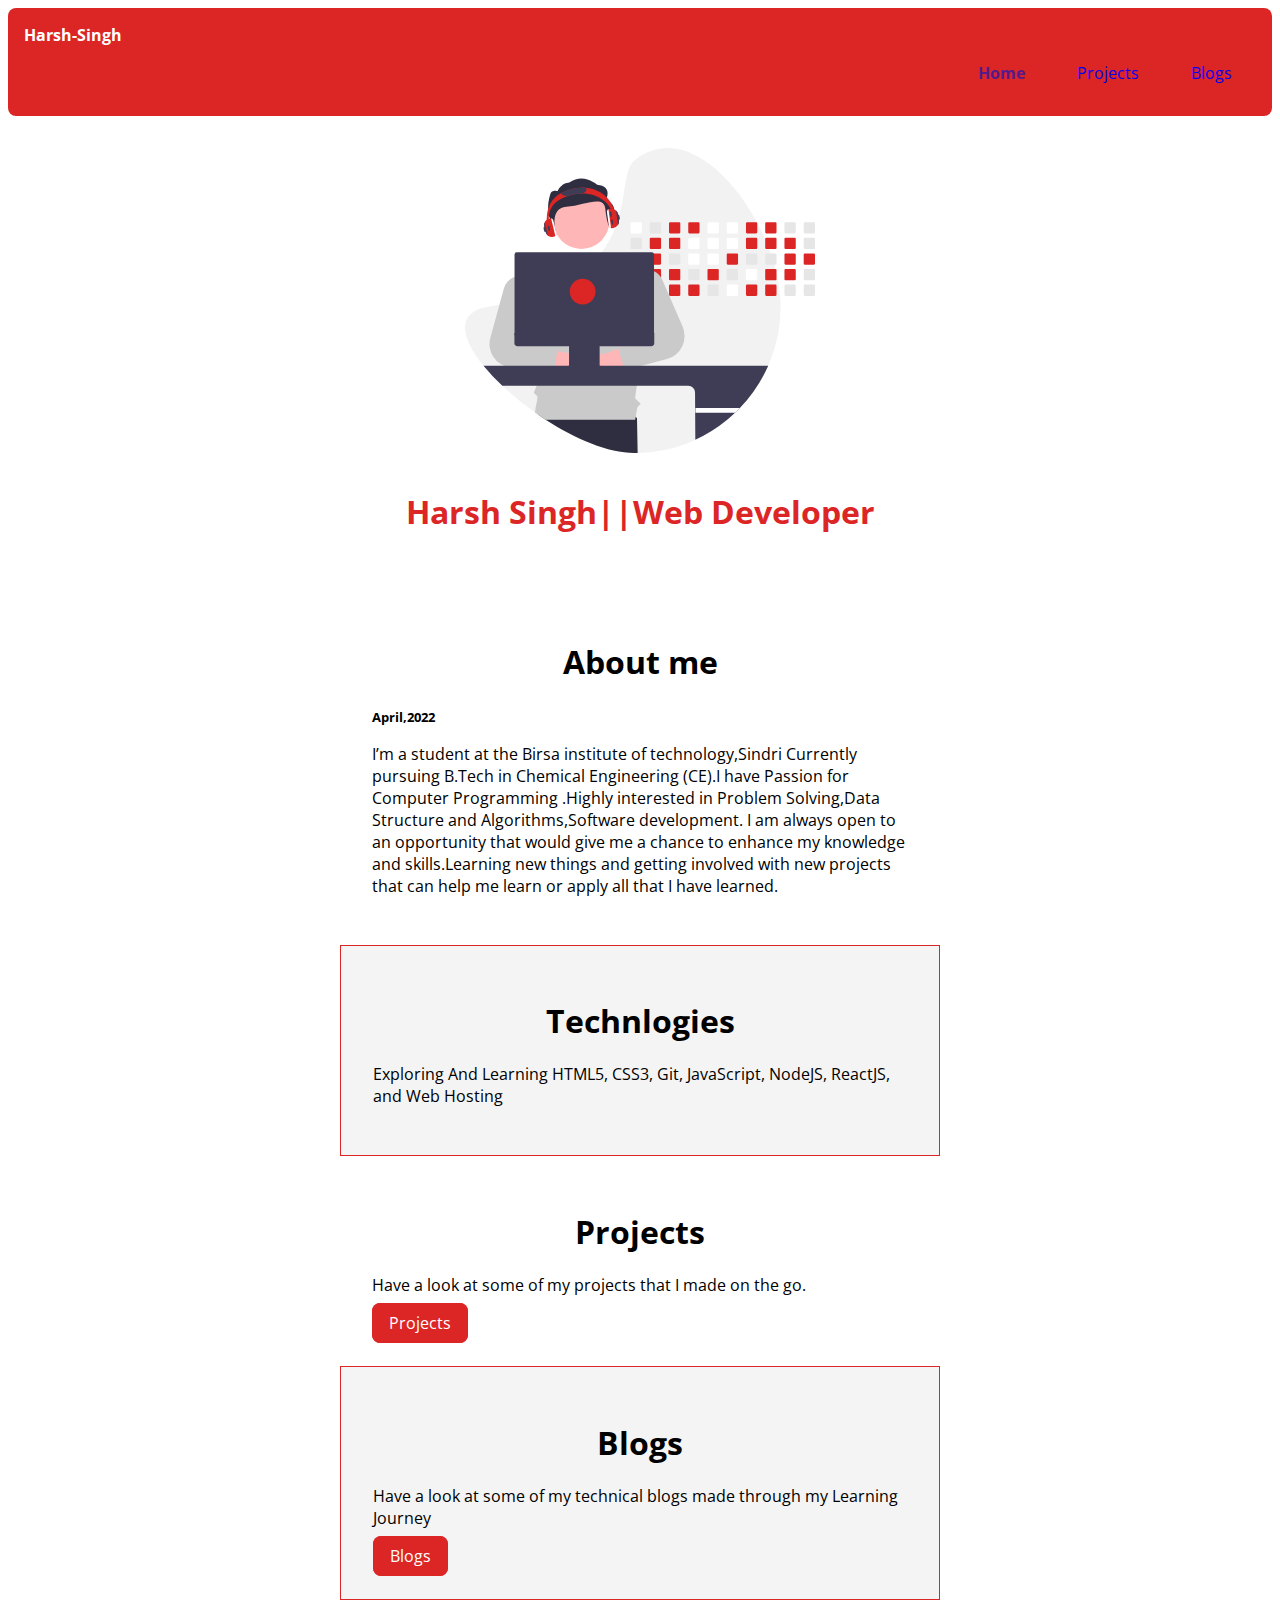
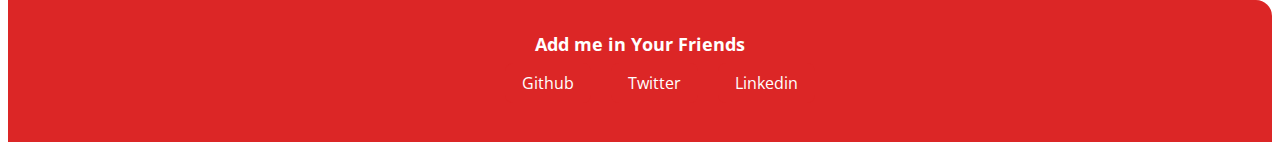
<file: index.html>
<!DOCTYPE html>
<html lang="en">
<head>
    <meta charset="UTF-8">
    <meta http-equiv="X-UA-Compatible" content="IE=edge">
    <meta name="viewport" content="width=device-width, initial-scale=1.0">
    <title>Home||Harsh-singh</title>
    <link rel="stylesheet" href="style.css">
</head>
<body>

    <!-- Navigation -->
    <nav class="navigation container">
        <div class="nav-brand">Harsh-Singh</div>
        <ul class="list-non-bullet nav-pills">
            <li class="list-item-inline">
                <a class="link link-active" href="">Home</a>
            </li>
            <li class="list-item-inline">
                <a class="link"href="projects.html">Projects</a>
            </li>

            <li class="list-item-inline">
                <a class="link" href="blogs.html">Blogs</a>
            </li>
            
        </ul>

    </nav>

    <!-- Header -->
    <header class="hero">
        <img class="hero-img"src="image/harsh-image.svg" alt="">
        <h1 class="hero-heading">Harsh Singh||Web Developer</h1>

    </header>

    <!--About me -->
    <div class="container container-center">
        <section class="section">
            <h1>About me</h1>
            <small><strong>April,2022</strong></small>
            <p>I’m a student at the Birsa institute of technology,Sindri Currently pursuing B.Tech in Chemical Engineering (CE).I have Passion for Computer Programming .Highly interested in Problem Solving,Data Structure and Algorithms,Software development.
                I am always open to an opportunity that would give me a chance to enhance my knowledge and skills.Learning new things and getting involved with new projects that can help me learn or apply all that I have learned.</p>

        </section>
    </div>

    <!--  white section -->
    <div class="container container-center">
        <section class="section ow">
            <h1>Technlogies</h1>
            <p>Exploring And Learning HTML5, CSS3, Git, JavaScript, NodeJS, ReactJS, and Web Hosting</p>
        </section>
    </div>

    <!-- off white section -->
    <div class="container container-center">
        <section class="section">
            <h1>Projects</h1>
            <p>Have a look at some of my projects that I made on the go.</p>
            <a class="link link-primary"href="projects.html">Projects</a>
        </section>

    </div>

    <!-- white section -->
    <div class="container container-center">
        <section class="section ow">
            <h1>Blogs</h1>
            <p>Have a look at some of my technical blogs made through my Learning Journey
            </p>
            <a class="link link-primary" href="blogs.html">Blogs</a>
        </section>
    </div>


    <!-- footer -->
    <footer class="footer">
        <div class="footer-header">Add me in Your Friends</div>
            <ul class="list-non-bullet">
                <li class="list-item-inline">
                    <a class="link link-primary" href="https://github.com/harshsingh2985">Github</a>
                </li>
                <li class="list-item-inline">
                    <a class="link link-primary" href="https://twitter.com/Harshsinghbksc">Twitter</a>
                </li>
                <li class="list-item-inline">
                    <a class="link link-primary" href="https://www.linkedin.com/in/harsh-singh-6a6871217/">Linkedin</a>
                </li>
            </ul>
    </footer>









    
    
</body>
</html>
</file>
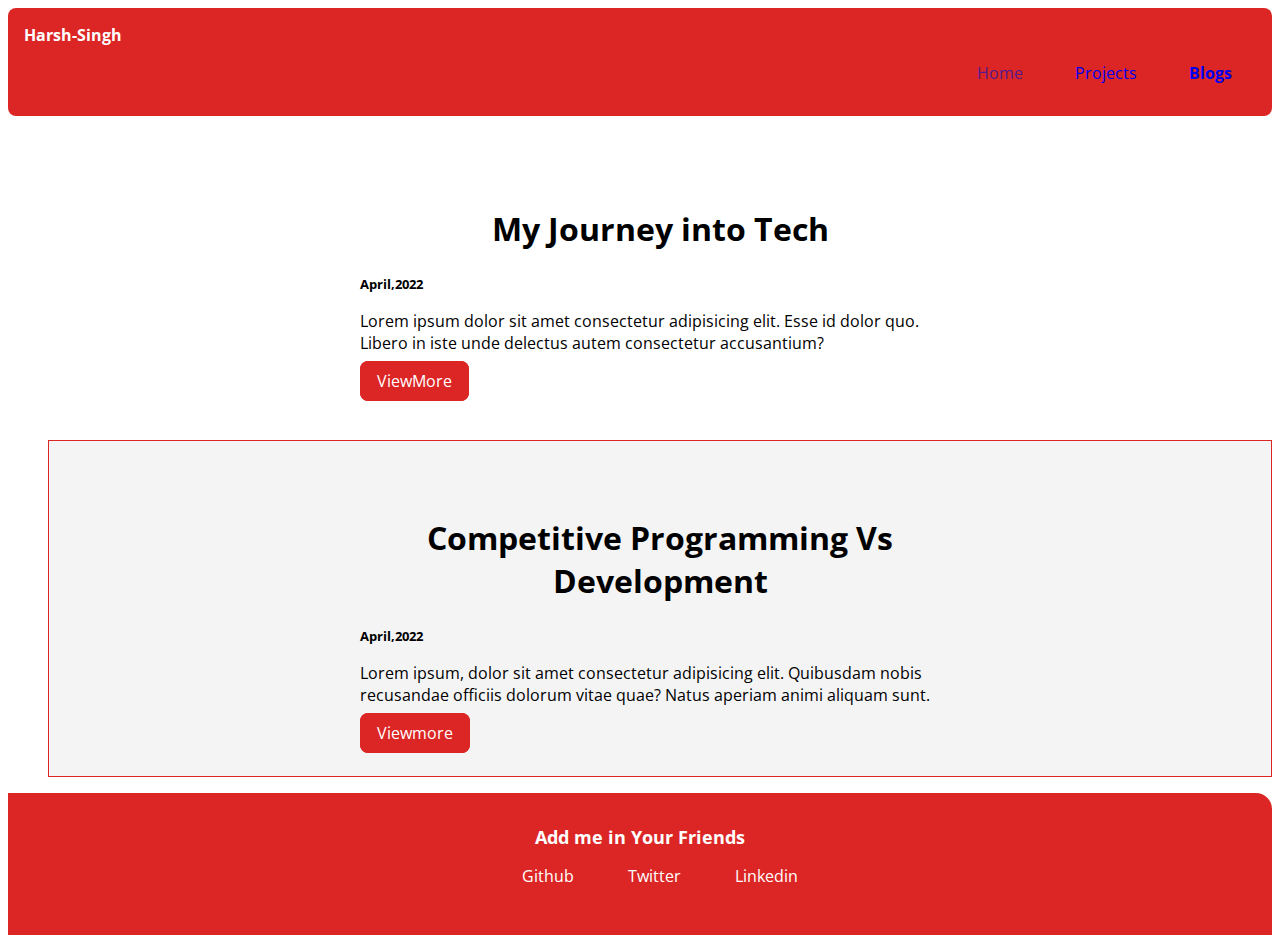
<file: blogs.html>
<!DOCTYPE html>
<html lang="en">
<head>
    <meta charset="UTF-8">
    <meta http-equiv="X-UA-Compatible" content="IE=edge">
    <meta name="viewport" content="width=device-width, initial-scale=1.0">
    <title>Blogs</title>
    <link rel="stylesheet" href="style.css">

</head>
<body>

    <!-- navigation -->
    <nav class="navigation container">
        <div class="nav-brand">Harsh-Singh</div>
        <ul class="list-non-bullet nav-pills">
            <li class="list-item-inline">
                <a class="link" href="">Home</a>
            </li>
            <li class="list-item-inline">
                <a class="link"href="projects.html">Projects</a>
            </li>

            <li class="list-item-inline">
                <a class="link link-active" href="blogs.html">Blogs</a>
            </li>

        </ul>
    </nav>

    <!-- list off white -->
    <ul class="list-non-bullet">
        <section class="section">
            <div class="container container-center">
                <li class="list-item-inline">
                    <h1>My Journey into Tech</h1>
                    <small><strong>April,2022</strong></small>
                    <p>Lorem ipsum dolor sit amet consectetur adipisicing elit. Esse id dolor quo. Libero in iste unde delectus autem consectetur accusantium?</p>
                    <a class="link link-primary" href="">ViewMore</a>
                </li>
            </div>
        </section>
    </ul>
       




















    <!-- list white section -->
    <ul class="list-non-bullet">
        <section class="section ow">
            <div class="container container-center">
                <li class="list-item-inline">
                    <h1>Competitive Programming Vs Development</h1>
                    <small><strong>April,2022</strong></small>
                    <p>Lorem ipsum, dolor sit amet consectetur adipisicing elit. Quibusdam nobis recusandae officiis dolorum vitae quae? Natus aperiam animi aliquam sunt.
                    </p>
                    <a class="link link-primary" href="/">Viewmore</a>
                </li>
    
            </div>
        </ul>

        </section>

        <!-- footer  -->
        <footer class="footer">
            <div class="footer-header">Add me in Your Friends</div>
                <ul class="list-non-bullet">
                    <li class="list-item-inline">
                        <a class="link link-primary" href="https://github.com/harshsingh2985">Github</a>
                    </li>
                    <li class="list-item-inline">
                        <a class="link link-primary" href="https://twitter.com/Harshsinghbksc">Twitter</a>
                    </li>
                    <li class="list-item-inline">
                        <a class="link link-primary" href="https://www.linkedin.com/in/harsh-singh-6a6871217/">Linkedin</a>
                    </li>
                </ul>
        </footer>

        
        


    
</body>
</html>
</file>
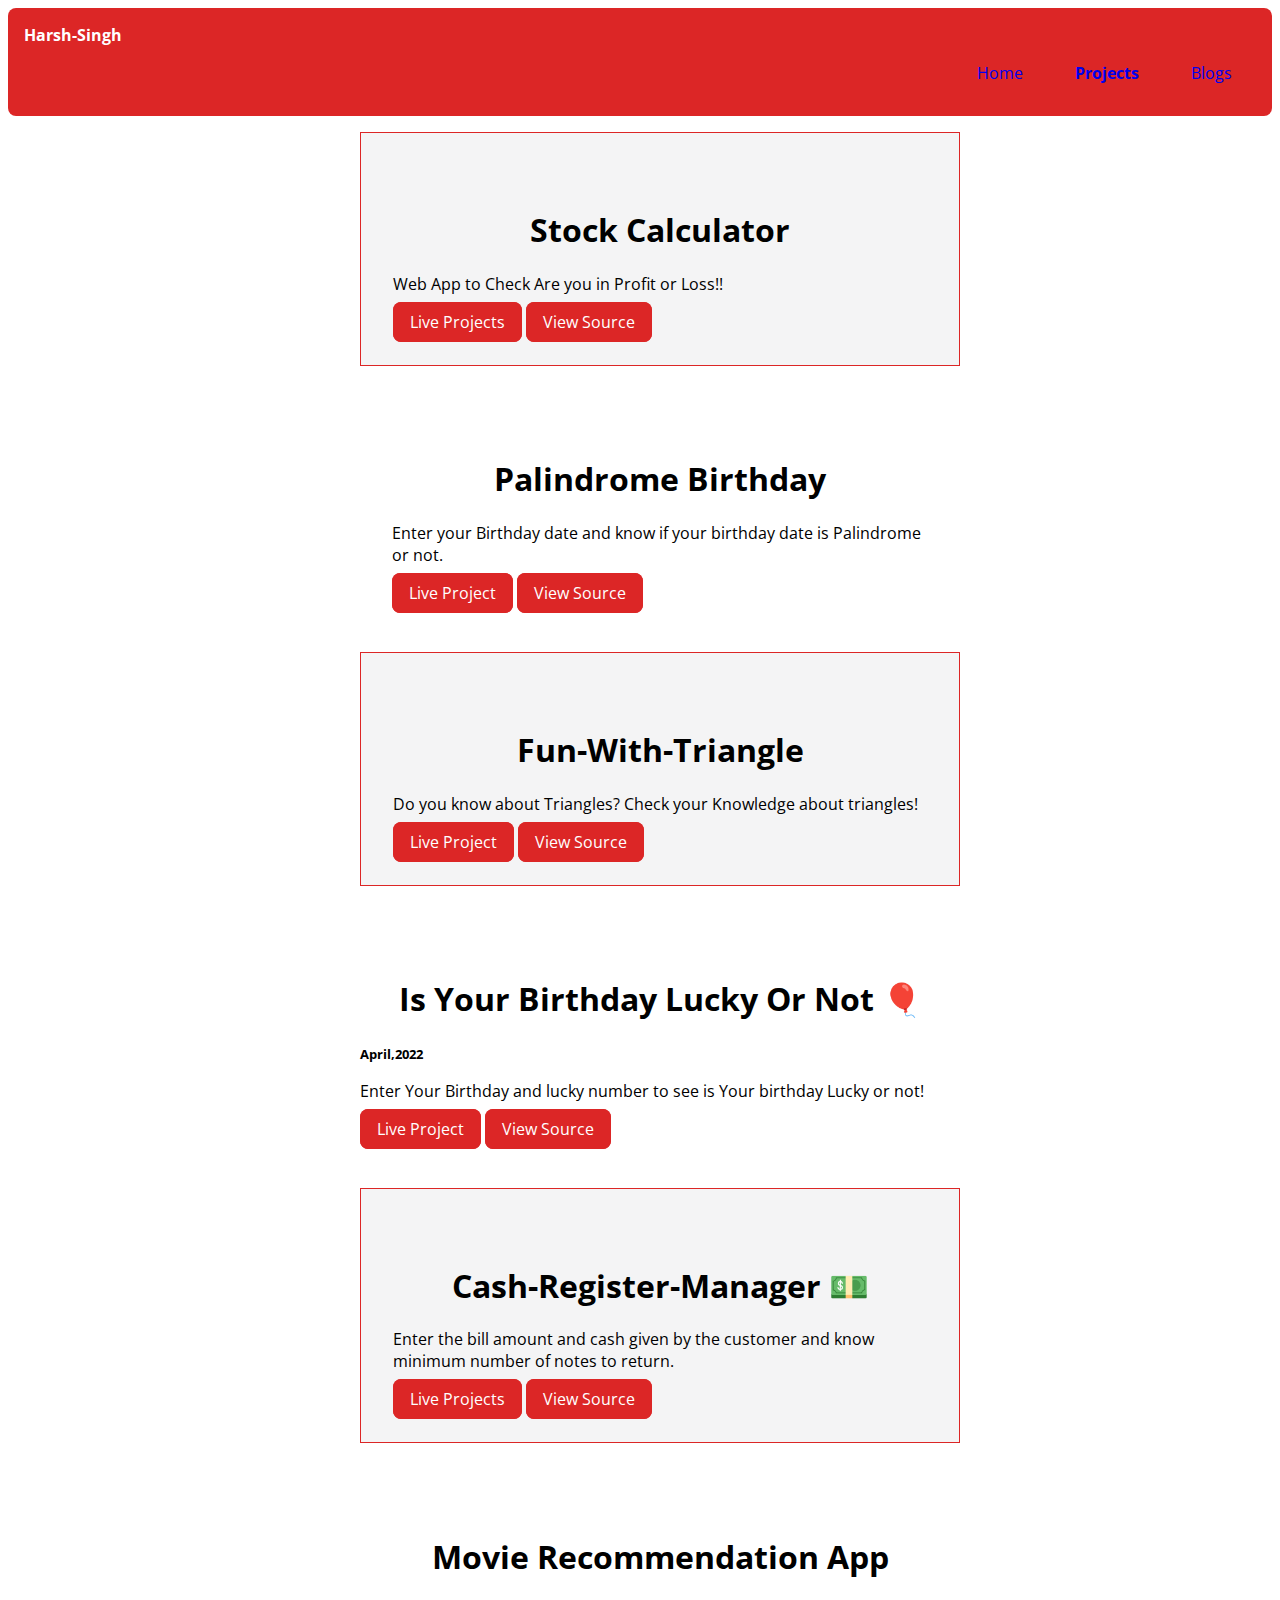
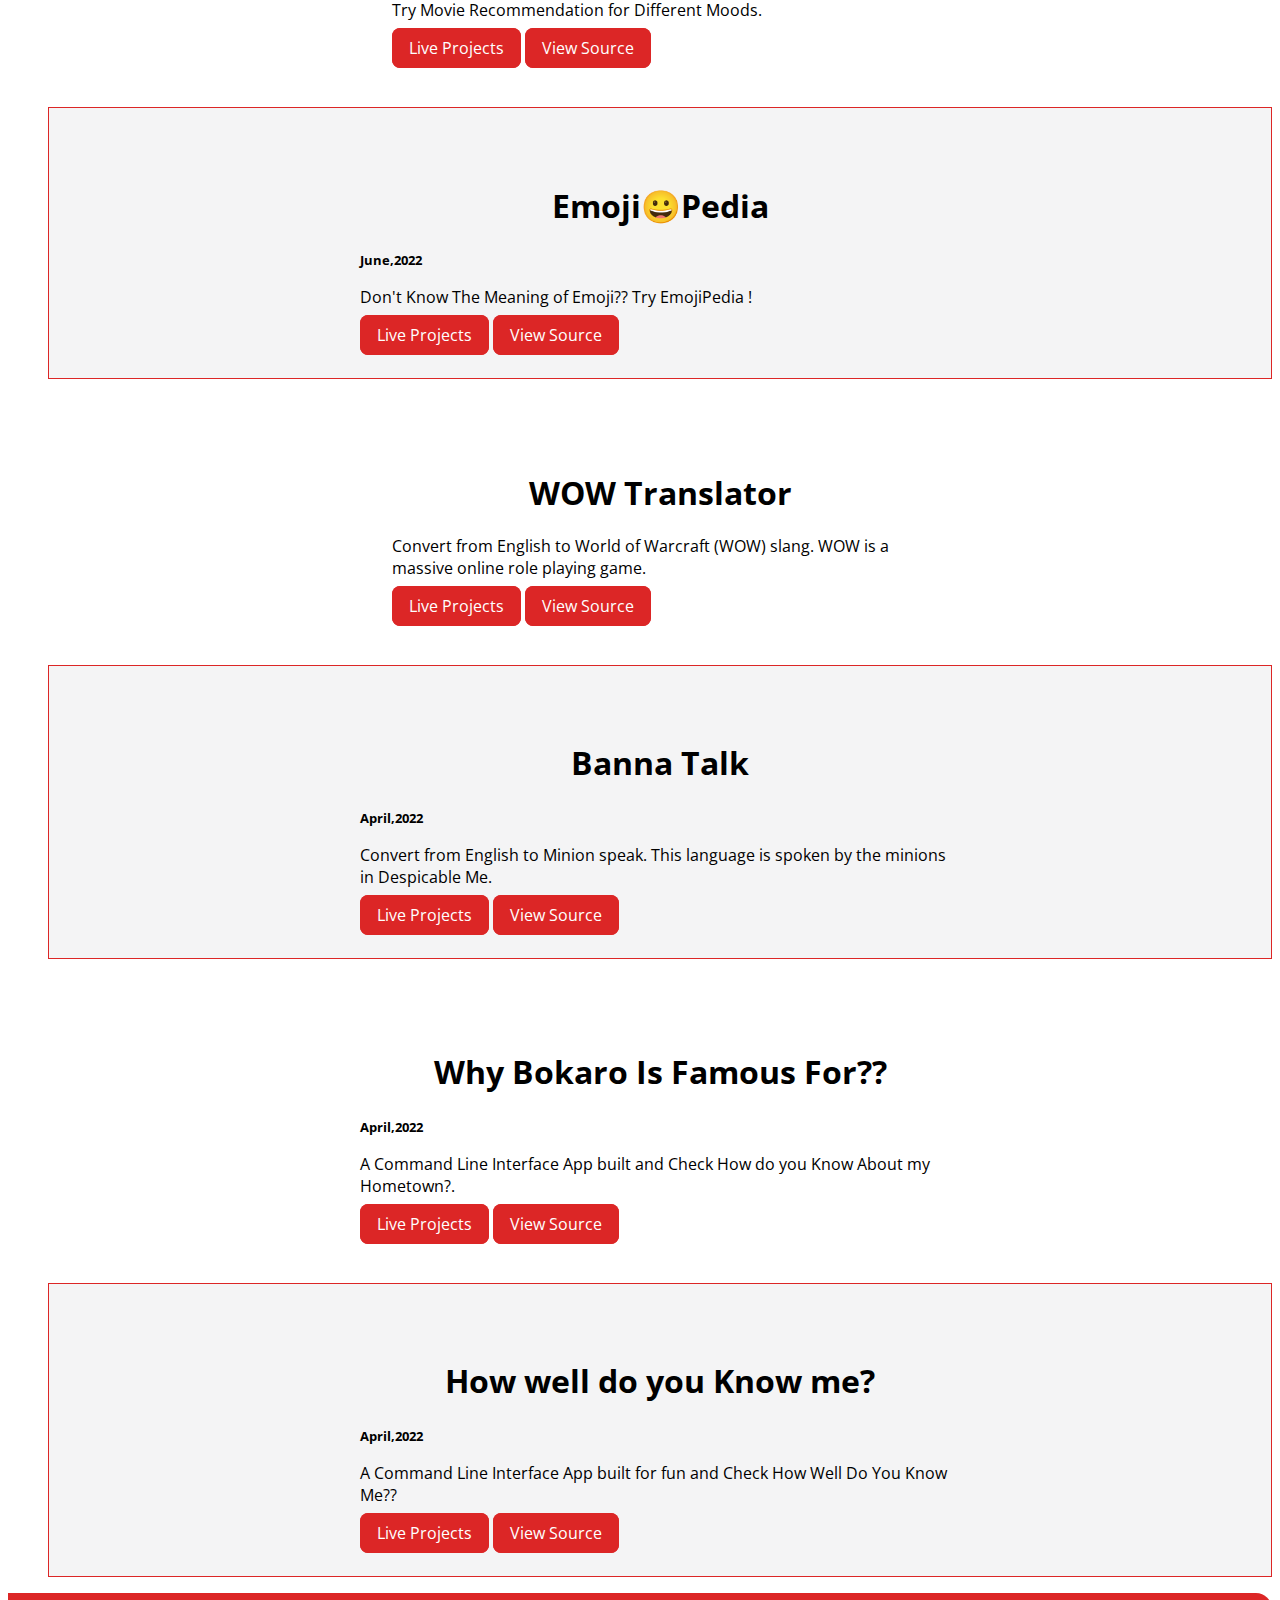
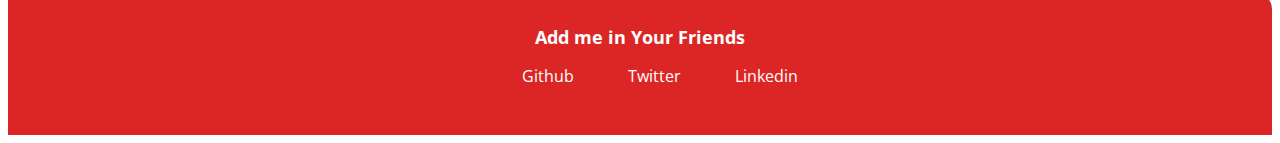
<file: projects.html>
<!DOCTYPE html>
<html lang="en">
<head>
    <meta charset="UTF-8">
    <meta http-equiv="X-UA-Compatible" content="IE=edge">
    <meta name="viewport" content="width=device-width, initial-scale=1.0">
    <title>Projects</title>
    <link rel="stylesheet" href="style.css">
</head>
<body>

    <!-- navigation -->
    <nav class="navigation container">
        <div class="nav-brand">Harsh-Singh</div>
            <ul class="list-non-bullet nav-pills">

                <li class="list-item-inline">
                    <a class="link"href="/">Home</a>
                </li>

                <li class="list-item-inline">
                    <a class="link link-active"href="projects.html">Projects</a>
                </li>

                <li class="list-item-inline">
                    <a class="link"href="blogs.html">Blogs</a>
                </li>
            </ul>
    </nav>

    <!-- off white section -->
    <ul class="list-non-bullet">
        <div class="container container-center">
            <section class="section ow">
                <li class="list-item-inline">
                    <h1>Stock Calculator</h1>
                    <p>Web App to Check Are you in Profit or Loss!!</p>
                    <a class="link link-primary"href="https://profit-or-lossbyharsh.netlify.app/">Live Projects</a>
                    <a class="link link-primary" href="https://github.com/harshsingh2985/profit-or-loss">View Source</a>
                </li>
            </section>
        </div>
    </ul>
    <!-- white section -->
    <ul class="list-non-bullet">
        <div class="container container-center">
        <section class="section">
                <li class="list-item-inline">
                    <h1>Palindrome Birthday</h1>
                    <p>Enter your Birthday date and know if your birthday date is Palindrome or not.</p>
                    <a class="link link-primary" href="https://birthdaypalindrome2000.netlify.app/">Live Project</a>
                    <a class="link link-primary" href="https://github.com/harshsingh2985/palindrome-birthday">View Source</a>
                </li>
            </div>
        </section>
    </ul>

    <!-- white section -->
    <ul class="list-non-bullet">
        <div class="container container-center">
        <section class="section ow">
                <li class="list-item-inline">
                    <h1>Fun-With-Triangle</h1>
                    <p>Do you know about Triangles? Check your Knowledge about triangles!</p>
                    <a class="link link-primary" href="https://statuesque-taiyaki-e8cf76.netlify.app/">Live Project</a>
                    <a class="link link-primary" href="https://github.com/harshsingh2985/Fun-With-Triangle-2">View Source</a>
                </li>
            </div>
        </section>
    </ul>

    
    <!-- off white section -->
    <ul class="list-non-bullet">
        <section class="section">
            <div class="container container-center">
                <li class="list-item-inline">
                    <h1>Is Your Birthday Lucky Or Not 🎈</h1>
                    <small><strong>April,2022</strong></small>
                    <p>Enter Your Birthday and lucky number to see is Your birthday Lucky or not!</p>
                    <a class="link link-primary" href="https://lucky-birthday-2000.netlify.app/">Live Project</a>
                    <a class="link link-primary" href="https://github.com/harshsingh2985/Is-Birthday-Lucky">View Source</a>
                </li>
            </div>
        </section>
    </ul>
    <!-- off white section -->
    <ul class="list-non-bullet">
        <div class="container container-center">
            <section class="section ow">
                <li class="list-item-inline">
                    <h1>Cash-Register-Manager 💵</h1>
                    <p>Enter the bill amount and cash given by the customer and know minimum number of notes to return.</p>
                    <a class="link link-primary" href="https://cash-register-manager-byharsh.netlify.app/">Live Projects</a>
                    <a class="link link-primary" href="https://github.com/harshsingh2985/cash-registeri-manager-part2">View Source</a>
                </li>
            </section>
        </div>
    </ul>
    <!-- white section -->
    <ul class="list-non-bullet">
        <div class="container container-center">
            <section class="section">
                <li class="list-item-inline">
                    <h1>Movie Recommendation App</h1>
                    <p>Try Movie Recommendation for Different Moods.</p>
                    <a class="link link-primary"href="https://r5fz2p.csb.app/">Live Projects</a>
                    <a class="link link-primary" href="https://r5fz2p.csb.app/">View Source</a>
                </li>
            </section>
        </div>
    </ul>
    <!-- off white section -->
    <ul class="list-non-bullet">
        <section class="section ow">
            <div class="container container-center">
                <li class="list-item-inline">
                    <h1>Emoji😀Pedia</h1>
                    <small><strong>June,2022</strong></small>
                    <p>Don't Know The Meaning of Emoji?? Try EmojiPedia !</p>
                    <a class="link link-primary" href="https://syix7o.csb.app/">Live Projects</a>
                    <a class="link link-primary" href="https://codesandbox.io/s/emoji-pedia-js-syix7o">View Source</a>
                </li>
            </div>
        </section>
    </ul>
    <!-- off white section -->
    <ul class="list-non-bullet">
        <div class="container container-center">
            <section class="section">
                <li class="list-item-inline">
                    <h1>WOW Translator</h1>
                    <p>Convert from English to World of Warcraft (WOW) slang. WOW is a massive online role playing game.</p>
                    <a class="link link-primary" href="https://wow-translatorbyharsh.netlify.app/">Live Projects</a>
                    <a class="link link-primary" href="https://github.com/harshsingh2985/wow-Translator">View Source</a>
                </li>
            </section>
        </div>
    </ul>



    
    <!-- white section -->
    <ul class="list-non-bullet">
        <section class="section ow">
            <div class="container container-center">
                <li class="list-item-inline">
                    <h1>Banna Talk</h1>
                    <small><strong>April,2022</strong></small>
                    <p>Convert from English to Minion speak. This language is spoken by the minions in Despicable Me.</p>
                    <a class="link link-primary"href="https://minion-translatorbyharsh.netlify.app/">Live Projects</a>
                    <a class="link link-primary" href="https://github.com/harshsingh2985/Baana-Translator">View Source</a>
                </li>
            </div>
        </section>
    </ul>


    <!-- off-white section -->
    <ul class="list-non-bullet">
        <section class="section">
            <div class="container container-center">
                <li class="list-item-inline">
                    <h1>Why Bokaro Is Famous For??</h1>
                    <small><strong>April,2022</strong></small>
                    <p>A Command Line Interface App built and Check How do you Know About my Hometown?.</p>
                    <a class="link link-primary"href="https://replit.com/@HarshSingh80/quizapp#index.js?embed=1&output=1">Live Projects</a>
                    <a class="link link-primary" href="https://replit.com/@HarshSingh80/quizapp#index.js">View Source</a>
                </li>
            </div>
        </ul>

        </section>
        

    <!-- white section list -->
    <ul class="list-non-bullet">
        <section class="section ow">
            <div class="container container-center">
                <li class="list-item-inline">
                    <h1>How well do you Know me?</h1>
                    <small><strong>April,2022</strong></small>
                    <p>A Command Line Interface App built for fun and Check How Well Do You Know Me??</p>
                    <a class="link link-primary"href="https://replit.com/@HarshSingh80/App-Making#index.js?embed=1&output=1">Live Projects</a>
                    <a class="link link-primary"href="https://replit.com/@HarshSingh80/How-Well-Did-You-Know-Me#index.js">View Source</a>
                </li>
            </div>
        </ul>
        </section>

                    <!-- footer -->
        <footer class="footer">
            <div class="footer-header">Add me in Your Friends</div>
                <ul class="list-non-bullet">
                    <li class="list-item-inline">
                        <a class="link link-primary" href="https://github.com/harshsingh2985">Github</a>
                    </li>
                    <li class="list-item-inline">
                        <a class="link link-primary" href="https://twitter.com/Harshsinghbksc">Twitter</a>
                    </li>
                    <li class="list-item-inline">
                        <a class="link link-primary" href="https://www.linkedin.com/in/harsh-singh-6a6871217/">Linkedin</a>
                    </li>
                </ul>
        </footer>
    
</body>
</html>
</file>
<file: style.css>
@import url('https://fonts.googleapis.com/css2?family=Open+Sans:ital,wght@0,400;1,600&display=swap');


:root{
    --primary-color:#dc2626
    /* --off-white:#f4f4f5; */


}

body{
    /* font-size:10px; */
    font-family: 'Open Sans', sans-serif;
}

.container{
    padding-left:1rem;
    padding-right:1rem;
}

.container-center{
    max-width: 600px;
    margin:auto;

}

/* Links  */
.link{
    text-decoration: none;
    padding:0.5rem 1rem;
    
    
}


.link-primary{
    background-color: var(--primary-color);
    border-radius: 0.5rem;
    color:white;
    border:1px solid var(--primary-color);
   




}

.link-secondary{
    background-color: var(--primary-color);
    border-radius: 0.5rem;
    color:white;
    border:1px solid var(--primary-color);
}

.list-non-bullet{
    list-style:none;

}
.list-item-inline{
    display:inline;
    padding:0rem 0.5rem;

}
/* Navigation */
.navigation{
    background-color: var(--primary-color);
    color:white;
    padding: 1rem;
    border-radius: 0.5rem;


}
.navigation .nav-brand{
    font-weight: bold;
}

.navigation .nav-pills{
    text-align: right;

}
.navigation .link-active{
    font-weight: bold;

}

/* header */
.hero{
    padding:2rem;

}
.hero .hero-img{
    max-width: 350px;
    display: block;
    margin: auto;

}
.hero .hero-heading{
    text-align: center;
    padding-top: 1rem;
    
    color:var(--primary-color);

}

/* Section */

.section{
    padding:2rem;

}
.section h1{
    text-align: center;

}
.ow{
    background-color: #f4f4f5;
    border:1px solid var(--primary-color);
    
}

/* footer */
.footer{
    background-color: var(--primary-color);
    padding:2rem 1rem;
    text-align:center;
    border-top-right-radius: 1rem;
    color:white;
    
}

.footer .link{
    color:white;
    
}

.footer .footer-header{
    font-weight: bold;
    font-size:large;

}
</file>
